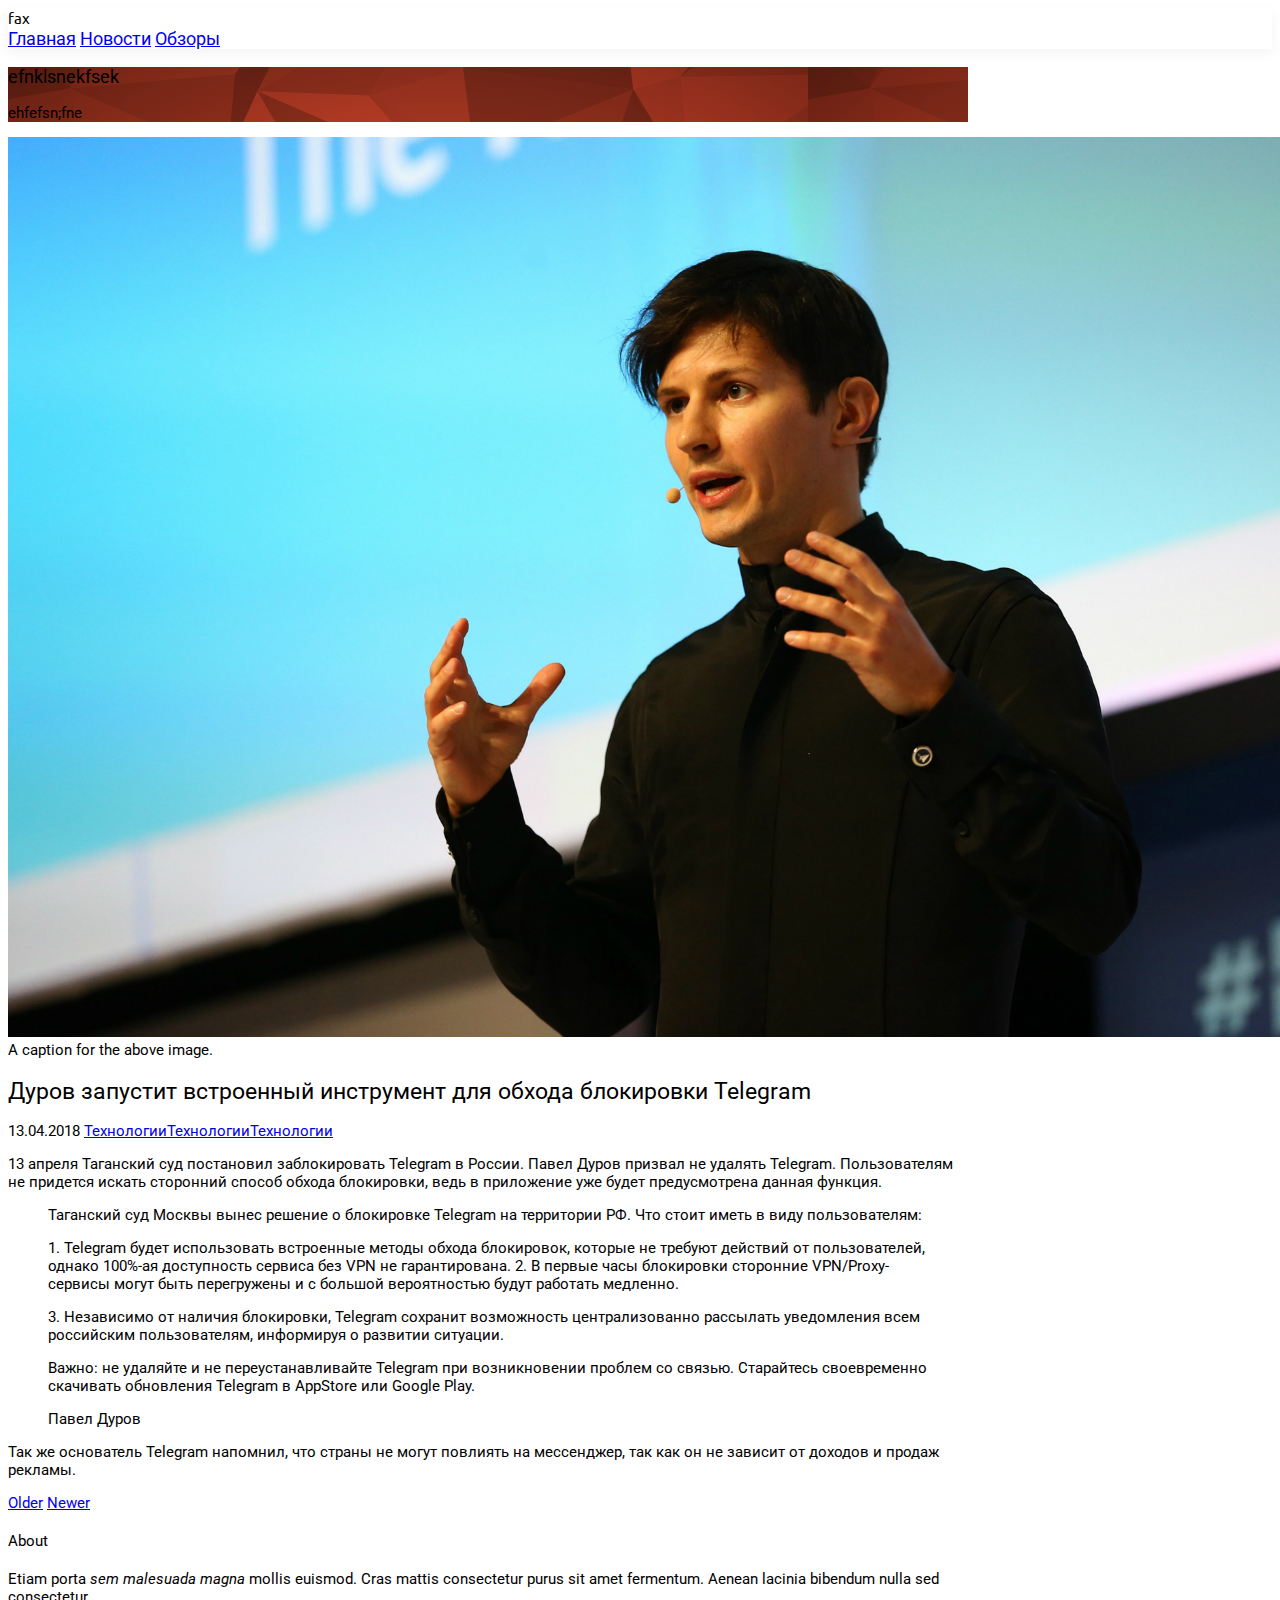
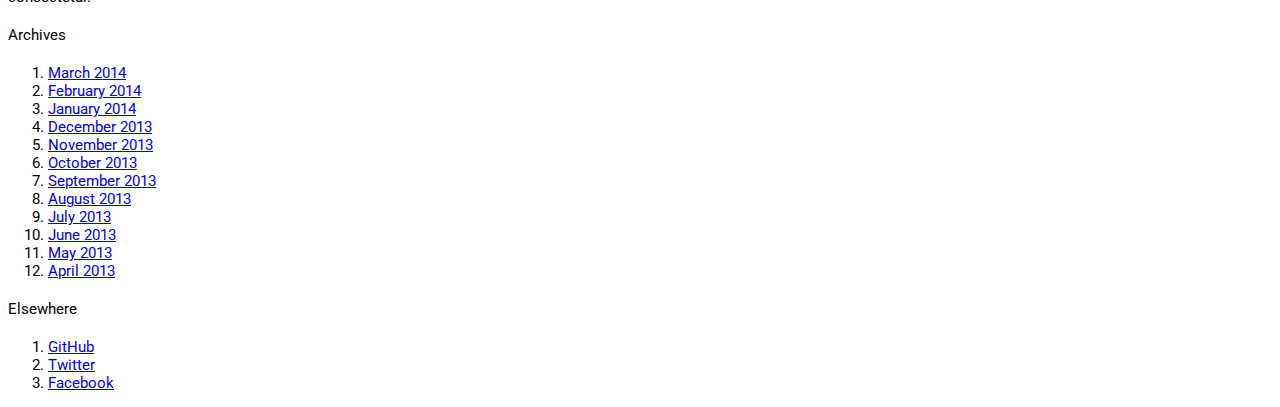
<file: news.html>
<!doctype html>
<html>
<head>
    <meta charset="utf-8">
    <meta name="viewport" content="width=device-width, initial-scale=1, shrink-to-fit=no">
    <link rel="icon" href="../../../../favicon.ico">
    <title>FAX</title>
        <link rel="stylesheet" href="https://stackpath.bootstrapcdn.com/bootstrap/4.1.1/css/bootstrap.min.css" integrity="sha384-WskhaSGFgHYWDcbwN70/dfYBj47jz9qbsMId/iRN3ewGhXQFZCSftd1LZCfmhktB" crossorigin="anonymous">
        <link href="https://fonts.googleapis.com/css?family=Roboto:300,400,500,700" rel="stylesheet">
        <link href="https://fonts.googleapis.com/css?family=Ubuntu:700" rel="stylesheet">
    <link href="style.css" rel="stylesheet">
</head>
<body>
<div class="d-flex flex-column flex-md-row align-items-center  px-md-5  bg-dark  box-shadow margin-btn shadow-none ">
      <a class="my-0 mr-md-auto text-white logo h1">fax</a>
      <nav class="my-2 my-md-0 mr-md-3">
            <a class="p-3 text-white nav-text" href="index.html">Главная</a>
            <a class="p-3 text-white nav-text" href="news.html">Новости</a>
            <a class="p-3 text-white nav-text" href="#">Обзоры</a>
      </nav>
</div>
<main role="main" class="container">
  <div class=" container p-md-4 rounded-bottom low bg-black shadow">
    <div class="col-md-6 px-0">
      <h3>efnklsnekfsek</h3>
       <p>ehfefsn;fne</p>
    </div>
  </div>

<div class="row pt-4">
        <div class="col-md-8 blog-main">
                <img class="img-fluid rounded mb-2 shadow"  src="durov.jpg" alt="">
                <figcaption class="figure-caption text-right">A caption for the above image.</figcaption>
          <div class="blog-post">

            <h2 class="blog-post-title">Дуров запустит встроенный инструмент для обхода блокировки Telegram</h2>
            <p class="blog-post-meta">13.04.2018 <a href="#" class="badge badge-primary mr-1">Технологии</a><a href="#" class="badge badge-primary mr-1">Технологии</a><a href="#" class="badge badge-primary mr-1">Технологии</a></p>

            <p>13 апреля Таганский суд постановил заблокировать Telegram в России. Павел Дуров призвал не удалять Telegram. Пользователям не придется искать сторонний способ обхода блокировки, ведь в приложение уже будет предусмотрена данная функция.</p>
            <blockquote class="blockquote text-left bg-light p-2 ">
                <p>Таганский суд Москвы вынес решение о блокировке Telegram на территории РФ. Что стоит иметь в виду пользователям:</p>
                <p>1. Telegram будет использовать встроенные методы обхода блокировок, которые не требуют действий от пользователей, однако 100%-ая доступность сервиса без VPN не гарантирована.
                2. В первые часы блокировки сторонние VPN/Proxy-сервисы могут быть перегружены и с большой вероятностью будут работать медленно.</p>
                <p>3. Независимо от наличия блокировки, Telegram сохранит возможность централизованно рассылать уведомления всем российским пользователям, информируя о развитии ситуации. </p>
                <p>Важно: не удаляйте и не переустанавливайте Telegram при возникновении проблем со связью. Старайтесь своевременно скачивать обновления Telegram в AppStore или Google Play.</p>
                <footer class="blockquote-footer text-right">Павел Дуров</footer>
            </blockquote>
            <p>Так же основатель Telegram напомнил, что страны не могут повлиять на мессенджер, так как он не зависит от доходов и продаж рекламы.</p>
          </div><!-- /.blog-post -->

          <nav class="blog-pagination">
            <a class="btn btn-outline-primary" href="#">Older</a>
            <a class="btn btn-outline-secondary disabled" href="#">Newer</a>
          </nav>

        </div><!-- /.blog-main -->

        <aside class="col-md-4 blog-sidebar">
          <div class="p-3 mb-3 bg-light rounded">
            <h4 class="font-italic">About</h4>
            <p class="mb-0">Etiam porta <em>sem malesuada magna</em> mollis euismod. Cras mattis consectetur purus sit amet fermentum. Aenean lacinia bibendum nulla sed consectetur.</p>
          </div>

          <div class="p-3 bg-light rounded">
            <h4 class="font-italic">Archives</h4>
            <ol class="list-unstyled mb-0">
              <li><a href="#">March 2014</a></li>
              <li><a href="#">February 2014</a></li>
              <li><a href="#">January 2014</a></li>
              <li><a href="#">December 2013</a></li>
              <li><a href="#">November 2013</a></li>
              <li><a href="#">October 2013</a></li>
              <li><a href="#">September 2013</a></li>
              <li><a href="#">August 2013</a></li>
              <li><a href="#">July 2013</a></li>
              <li><a href="#">June 2013</a></li>
              <li><a href="#">May 2013</a></li>
              <li><a href="#">April 2013</a></li>
            </ol>
          </div>

          <div class="p-3 bg-light rounded">

            <h4 class="font-italic">Elsewhere</h4>
            <ol class="list-unstyled">
              <li><a href="#">GitHub</a></li>
              <li><a href="#">Twitter</a></li>
              <li><a href="#">Facebook</a></li>
            </ol>
          </div>
        </aside><!-- /.blog-sidebar -->

      </div>
      </main>
<script src="https://code.jquery.com/jquery-3.3.1.slim.min.js" integrity="sha384-q8i/X+965DzO0rT7abK41JStQIAqVgRVzpbzo5smXKp4YfRvH+8abtTE1Pi6jizo" crossorigin="anonymous"></script>
<script src="https://cdnjs.cloudflare.com/ajax/libs/popper.js/1.14.3/umd/popper.min.js" integrity="sha384-ZMP7rVo3mIykV+2+9J3UJ46jBk0WLaUAdn689aCwoqbBJiSnjAK/l8WvCWPIPm49" crossorigin="anonymous"></script>
<script src="https://stackpath.bootstrapcdn.com/bootstrap/4.1.1/js/bootstrap.min.js" integrity="sha384-smHYKdLADwkXOn1EmN1qk/HfnUcbVRZyYmZ4qpPea6sjB/pTJ0euyQp0Mk8ck+5T" crossorigin="anonymous"></script>
<script>
  Holder.addTheme('thumb', {
    bg: '#55595c',
    fg: '#eceeef',
    text: 'Thumbnail'
  });
</script>
</body>
</html>
</file>
<file: style.css>
*{
  font-family: 'Roboto', sans-serif;
  font-weight: normal;
}
.nav-text {
  font-size: 16px;
  font-weight: normal;
}
.nav-text:hover{
  text-decoration: none;
}
@media (min-width: 768px) {
  .nav-text{
    font-size: 18px;
  }}
body{
  font-size: 15px;
  padding-top: 0rem;
}
p{
  font-size: 15px;
}
.light-form{
  font-weight: 200;
}
.logo{
  font-family: 'Ubuntu', sans-serif;
}
.margin-btn{
  margin-bottom: 0px;
}
.container {
  max-width: 960px;
}

.pricing-header {
  max-width: 700px;
}

.card-deck .card {
  min-width: 220px;
}

.border-top {
  border-top: 1px solid #e5e5e5;
}
.border-bottom {
  border-bottom: 1px solid #e5e5e5;
}

.box-shadow {
   box-shadow: 0 .25rem .75rem rgba(0, 0, 0, .05);
 }
 .blog-header {
   line-height: 1;
   border-bottom: 1px solid #e5e5e5;
 }
.text-green{
  color: #28a745;
}
.text-blue{
  color: #007bff;
}
.low{
  background-image: url(low.jpg);

/*  */
.featurette-divider {
  margin: 2rem 0; /* Space out the Bootstrap <hr> more */
}

/* Thin out the marketing headings */
.featurette-heading {
  font-weight: 300;
  line-height: 1;
  letter-spacing: -.05rem;
}
/*  */
.blog-title {
  margin-bottom: 0;
  font-size: 2rem;
  font-weight: 400;
}
.blog-description {
  font-size: 1.1rem;
  color: #999;
}

@media (min-width: 40em) {
  .blog-title {
    font-size: 3.5rem;
  }
}

/* Pagination */
.blog-pagination {
  margin-bottom: 4rem;
}
.blog-pagination > .btn {
  border-radius: 2rem;
}

/*
 * Blog posts
 */
.blog-post {
  margin-bottom: 4rem;
}
.blog-post-title {
  margin-bottom: .25rem;
  font-size: 2.5rem;
}
.blog-post-meta {
  margin-bottom: 1.25rem;
  color: #999;
}
@media (min-width: 576px) {

}
@media (min-width: 768px) {

}
@media (min-width: 992px) {

 }
@media (min-width: 1200px) {
  .container{

  }
}
</file>
